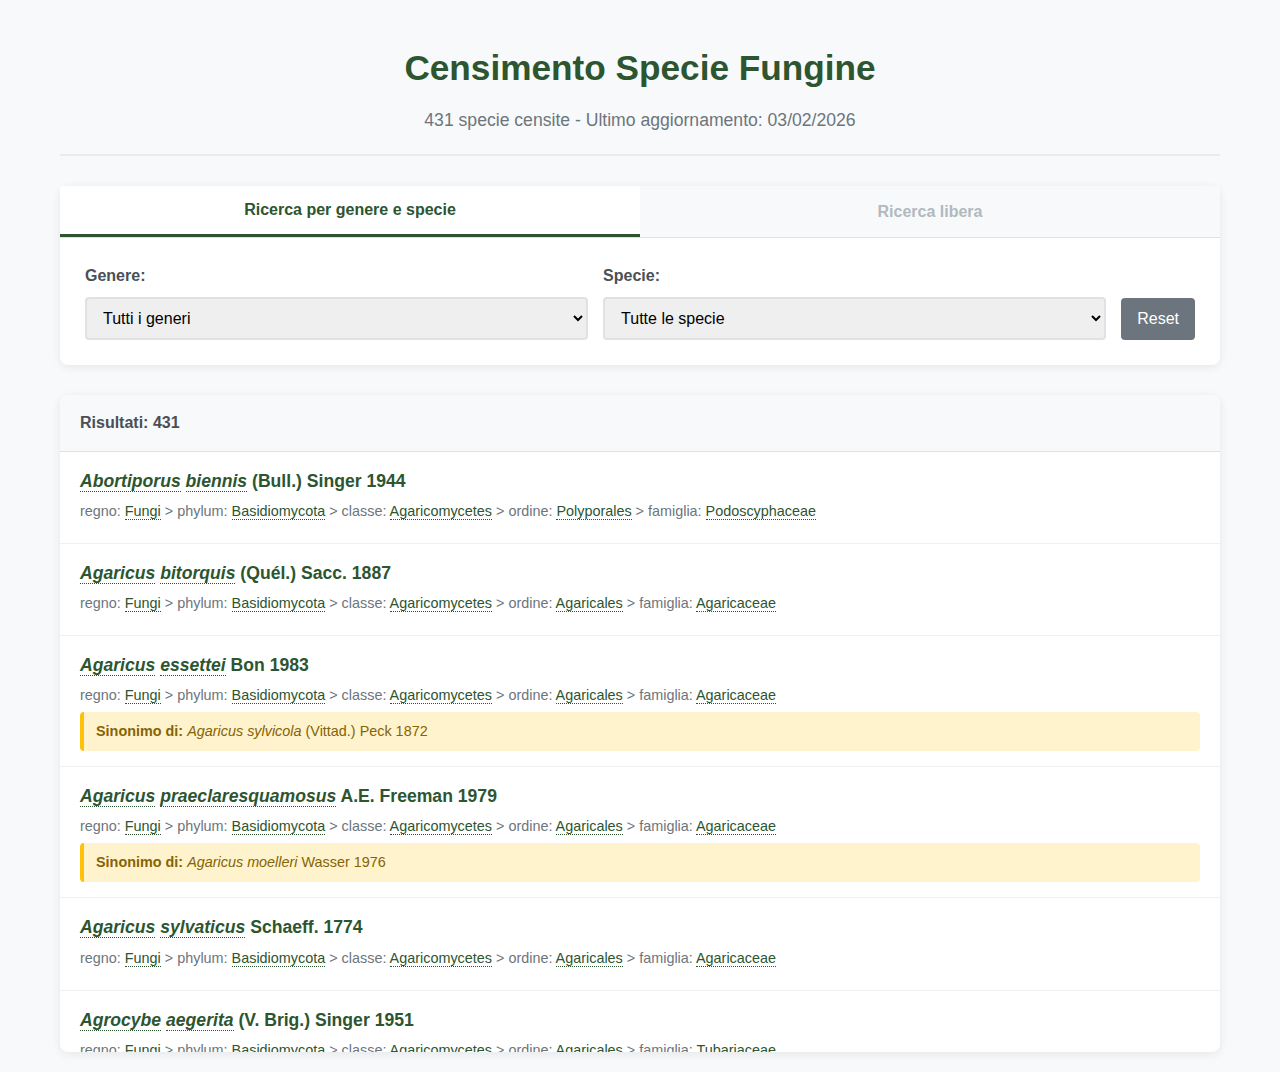
<file: index.html>
<!DOCTYPE html>
<html lang="it">

<head>
    <meta charset="UTF-8">
    <meta name="viewport" content="width=device-width, initial-scale=1.0">
    <title>Censimento Specie Fungine</title>
    <link rel="stylesheet" href="css/search.css">
</head>

<body>
    <div class="container">
        <div class="header">
            <h1>Censimento Specie Fungine</h1>
            <p id="total-count">Caricamento in corso...</p>
        </div>

        <div class="search-section">
            <div class="tabs">
                <button class="tab-button active" data-tab="genus-species">Ricerca per genere e specie</button>
                <button class="tab-button" data-tab="free-search">Ricerca libera</button>
            </div>

            <div class="tab-content">
                <!-- Genus & Species Search Tab -->
                <div class="tab-pane active" id="genus-species-pane">
                    <form class="search-form" id="search-form">
                        <div class="form-group">
                            <label for="genus-select">Genere:</label>
                            <select id="genus-select">
                                <option value="">Tutti i generi</option>
                            </select>
                        </div>

                        <div class="form-group">
                            <label for="species-select">Specie:</label>
                            <select id="species-select">
                                <option value="">Tutte le specie</option>
                            </select>
                        </div>

                        <button type="button" class="btn-reset" id="reset-btn">Reset</button>
                    </form>
                </div>

                <!-- Free Search Tab -->
                <div class="tab-pane" id="free-search-pane">
                    <form class="free-search-form" id="free-search-form">
                        <div class="form-group">
                            <div class="autocomplete-container">
                                <input type="text" id="free-search-input"
                                    placeholder="Inserisci genere, specie o qualsiasi taxon (es. Agaricus, sylvicola, Basidiomycota, Agaricales...)">
                                <div class="autocomplete-list" id="autocomplete-list"></div>
                            </div>
                        </div>

                        <button type="button" class="btn-reset" id="free-reset-btn">Reset</button>
                    </form>
                </div>
            </div>
        </div>

        <div class="results-section">
            <div class="results-header">
                <span id="results-count">Risultati: 0</span>
            </div>
            <div class="species-list" id="species-list">
                <div class="no-results">Seleziona i criteri di ricerca</div>
            </div>
        </div>
    </div>

    <script src="js/search-demo.js"></script>
</body>

</html>
</file>
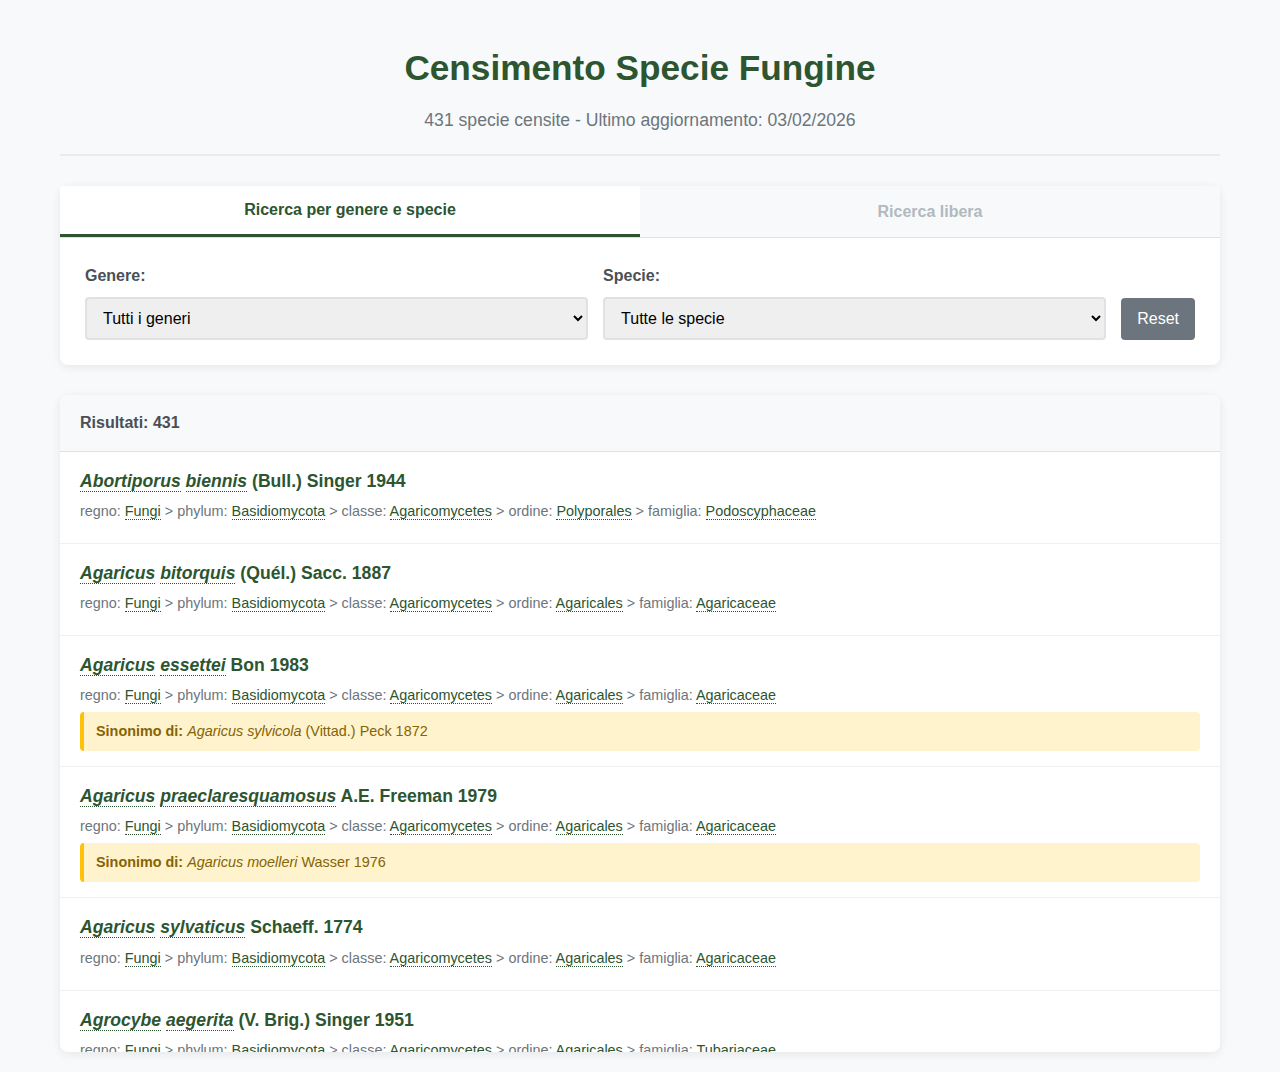
<file: census.html>
<!DOCTYPE html>
<html lang="it">

<head>
    <meta charset="UTF-8">
    <meta name="viewport" content="width=device-width, initial-scale=1.0">
    <title>Censimento Specie Fungine</title>
    <link rel="stylesheet" href="css/census.css">
</head>

<body>
    <div class="container">
        <div class="header">
            <h1>Censimento Specie Fungine</h1>
            <p id="total-count">Caricamento in corso...</p>
        </div>

        <div class="search-section">
            <div class="tabs">
                <button class="tab-button active" data-tab="genus-species">Ricerca per genere e specie</button>
                <button class="tab-button" data-tab="free-search">Ricerca libera</button>
            </div>

            <div class="tab-content">
                <!-- Genus & Species Search Tab -->
                <div class="tab-pane active" id="genus-species-pane">
                    <form class="search-form" id="search-form">
                        <div class="form-group">
                            <label for="genus-select">Genere:</label>
                            <select id="genus-select">
                                <option value="">Tutti i generi</option>
                            </select>
                        </div>

                        <div class="form-group">
                            <label for="species-select">Specie:</label>
                            <select id="species-select">
                                <option value="">Tutte le specie</option>
                            </select>
                        </div>

                        <button type="button" class="btn-reset" id="reset-btn">Reset</button>
                    </form>
                </div>

                <!-- Free Search Tab -->
                <div class="tab-pane" id="free-search-pane">
                    <form class="free-search-form" id="free-search-form">
                        <div class="form-group">
                            <div class="autocomplete-container">
                                <input type="text" id="free-search-input"
                                    placeholder="Inserisci genere, specie o qualsiasi taxon (es. Agaricus, sylvicola, Basidiomycota, Agaricales...)">
                                <div class="autocomplete-list" id="autocomplete-list"></div>
                            </div>
                        </div>

                        <button type="button" class="btn-reset" id="free-reset-btn">Reset</button>
                    </form>
                </div>
            </div>
        </div>

        <div class="results-section">
            <div class="results-header">
                <span id="results-count">Risultati: 0</span>
            </div>
            <div class="species-list" id="species-list">
                <div class="no-results">Seleziona i criteri di ricerca</div>
            </div>
        </div>
    </div>

    <script>
        let allSpecies = [];
        let filteredSpecies = [];
        let allTaxons = new Set();
        let currentTab = 'genus-species';
        let selectedAutocompleteIndex = -1;

        // DOM elements
        const genusSelect = document.getElementById('genus-select');
        const speciesSelect = document.getElementById('species-select');
        const freeSearchInput = document.getElementById('free-search-input');
        const autocompleteList = document.getElementById('autocomplete-list');
        const speciesList = document.getElementById('species-list');
        const resultsCount = document.getElementById('results-count');
        const totalCount = document.getElementById('total-count');
        const resetBtn = document.getElementById('reset-btn');
        const freeResetBtn = document.getElementById('free-reset-btn');
        const tabButtons = document.querySelectorAll('.tab-button');
        const tabPanes = document.querySelectorAll('.tab-pane');

        // Initialize the application
        function init() {
            loadExternalData('./census.json');
            setupEventListeners();
        }

        // Function to load external JSON data
        async function loadExternalData(jsonUrl) {
            try {
                const response = await fetch(jsonUrl);
                const data = await response.json();
                allSpecies = data.species.sort((a, b) => {
                    if (a.genus !== b.genus) return a.genus.localeCompare(b.genus);
                    return a.species.localeCompare(b.species);
                });
                filteredSpecies = [...allSpecies];
                buildTaxonList();
                populateDropdowns();
                updateResults();
                updateTotalCount(data);
            } catch (error) {
                console.error('Error loading data:', error);
                speciesList.innerHTML = '<div class="no-results">Errore nel caricamento dei dati</div>';
            }
        }

        // Build complete taxon list for autocomplete
        function buildTaxonList() {
            allSpecies.forEach(species => {
                // Add genus and species
                allTaxons.add(species.genus);
                allTaxons.add(species.species);

                // Parse lineage and add all taxons
                const lineageParts = species.lineage.split(' > ');
                lineageParts.forEach(part => {
                    const colonIndex = part.indexOf(':');
                    if (colonIndex !== -1) {
                        const taxonName = part.substring(colonIndex + 2).trim();
                        if (taxonName) {
                            allTaxons.add(taxonName);
                        }
                    }
                });
            });
        }

        // Populate dropdown menus
        function populateDropdowns() {
            // Get unique genera
            const genera = [...new Set(allSpecies.map(s => s.genus))].sort();
            genera.forEach(genus => {
                const option = document.createElement('option');
                option.value = genus;
                option.textContent = genus;
                genusSelect.appendChild(option);
            });

            updateSpeciesDropdown();
        }

        // Update species dropdown based on selected genus
        function updateSpeciesDropdown() {
            const selectedGenus = genusSelect.value;
            speciesSelect.innerHTML = '<option value="">Tutte le specie</option>';

            let availableSpecies = allSpecies;
            if (selectedGenus) {
                availableSpecies = allSpecies.filter(s => s.genus === selectedGenus);
            }

            const species = [...new Set(availableSpecies.map(s => s.species))].sort();
            species.forEach(spec => {
                const option = document.createElement('option');
                option.value = spec;
                option.textContent = spec;
                speciesSelect.appendChild(option);
            });
        }

        // Handle autocomplete for free search
        function handleAutocomplete(query) {
            if (!query) {
                hideAutocomplete();
                return;
            }

            const matches = [...allTaxons]
                .filter(taxon => taxon.toLowerCase().includes(query.toLowerCase()))
                .sort()
                .slice(0, 10);

            if (matches.length === 0) {
                hideAutocomplete();
                return;
            }

            showAutocomplete(matches);
        }

        function showAutocomplete(matches) {
            autocompleteList.innerHTML = matches.map((match, index) =>
                `<div class="autocomplete-item" data-value="${match}" data-index="${index}">${match}</div>`
            ).join('');
            autocompleteList.style.display = 'block';
            selectedAutocompleteIndex = -1;
        }

        function hideAutocomplete() {
            autocompleteList.style.display = 'none';
            selectedAutocompleteIndex = -1;
        }

        function selectAutocompleteItem(value) {
            freeSearchInput.value = value;
            hideAutocomplete();
            performFreeSearch();
        }

        // Filter species based on selections
        function filterSpecies() {
            const selectedGenus = genusSelect.value;
            const selectedSpecies = speciesSelect.value;

            filteredSpecies = allSpecies.filter(species => {
                const genusMatch = !selectedGenus || species.genus === selectedGenus;
                const speciesMatch = !selectedSpecies || species.species === selectedSpecies;
                return genusMatch && speciesMatch;
            });

            updateResults();
        }

        // Perform free search
        function performFreeSearch() {
            const query = freeSearchInput.value.trim().toLowerCase();

            if (!query) {
                filteredSpecies = [...allSpecies];
            } else {
                filteredSpecies = allSpecies.filter(species => {
                    return species.genus.toLowerCase().includes(query) ||
                        species.species.toLowerCase().includes(query) ||
                        species.lineage.toLowerCase().includes(query);
                });
            }

            updateResults();
        }

        function hasWord(str, word) {
            const pattern = new RegExp(`\\b${word}\\b`, 'i');
            return pattern.test(str);
        }

        // Perform taxon search
        function performTaxonSearch(taxonValue) {
            // reset search filters to avoid inconsistencies
            resetFilters();
            resetFreeSearch();

            taxonValue = taxonValue.trim().toLowerCase();

            // perform search with exact matches only
            filteredSpecies = allSpecies.filter(species => {
                if (species.genus.toLowerCase() === taxonValue) return true;
                if (species.genus.toLowerCase() === taxonValue) return true;
                if (hasWord(species.lineage, taxonValue)) return true;
            });

            updateResults();
        }

        // Handle taxon link clicks
        function handleTaxonClick(taxonValue) {
            // Switch to free search tab
            switchTab('free-search');

            // Set the search value
            freeSearchInput.value = taxonValue;
            hideAutocomplete();

            // Perform the search
            performFreeSearch();
        }

        function handleSpeciesClick(genus, species) {
            // Navigate to species detail page with parameters
            window.location.href = `species-detail.html?genus=${encodeURIComponent(genus)}&species=${encodeURIComponent(species)}`;
        }

        // Switch between tabs
        function switchTab(tabId) {
            currentTab = tabId;

            // Update tab buttons
            tabButtons.forEach(btn => {
                if (btn.dataset.tab === tabId) {
                    btn.classList.add('active');
                } else {
                    btn.classList.remove('active');
                }
            });

            // Update tab panes
            tabPanes.forEach(pane => {
                if (pane.id === `${tabId}-pane`) {
                    pane.classList.add('active');
                } else {
                    pane.classList.remove('active');
                }
            });
        }

        // Create clickable lineage with taxon links
        function createLineageWithLinks(lineage) {
            return lineage.split(' > ').map(part => {
                const colonIndex = part.indexOf(':');
                if (colonIndex !== -1) {
                    const prefix = part.substring(0, colonIndex + 2);
                    const taxonName = part.substring(colonIndex + 2).trim();
                    return `${prefix}<span class="taxon-link" onclick="performTaxonSearch('${taxonName}')">${taxonName}</span>`;
                }
                return part;
            }).join(' > ');
        }

        // Update results display
        function updateResults() {
            speciesList.scrollTop = 0;
            resultsCount.textContent = `Risultati: ${filteredSpecies.length}`;

            if (filteredSpecies.length === 0) {
                speciesList.innerHTML = '<div class="no-results">Nessuna specie trovata con i criteri selezionati</div>';
                return;
            }

            const html = filteredSpecies.map(species => {
                let synonymInfo = '';
                if (species.currentName && species.currentName !== species.fullName) {
                    synonymInfo = `
                        <div class="synonym-info">
                            <span class="synonym-label">Sinonimo di:</span> <em>${species.currentName}</em> ${species.currentAuthority}
                        </div>
                    `;
                }

                const genusLink = `<span class="taxon-link" onclick="performTaxonSearch('${species.genus}')">${species.genus}</span>`;
                const speciesLink = `<span class="taxon-link" onclick="handleSpeciesClick('${species.genus}','${species.species}')">${species.species}</span>`;
                const lineageWithLinks = createLineageWithLinks(species.lineage);

                return `
                    <div class="species-item">
                        <div class="species-name"><em>${genusLink} ${speciesLink}</em> ${species.authority}</div>
                        <div class="species-lineage">${lineageWithLinks}</div>
                        ${synonymInfo}
                    </div>
                `;
            }).join('');

            speciesList.innerHTML = html;
        }

        // Update total count display
        function updateTotalCount(data) {
            totalCount.textContent = `${data.totalSpecies} specie censite - Ultimo aggiornamento: ${new Date(data.generatedAt).toLocaleDateString('it-IT')}`;
        }

        // Reset genus/species filters
        function resetFilters() {
            genusSelect.value = '';
            speciesSelect.value = '';
            updateSpeciesDropdown();
            filteredSpecies = [...allSpecies];
            updateResults();
        }

        // Reset free search
        function resetFreeSearch() {
            freeSearchInput.value = '';
            hideAutocomplete();
            filteredSpecies = [...allSpecies];
            updateResults();
        }

        // Setup event listeners
        function setupEventListeners() {
            // Tab switching
            tabButtons.forEach(btn => {
                btn.addEventListener('click', () => {
                    switchTab(btn.dataset.tab);
                });
            });

            // Genus/Species search
            genusSelect.addEventListener('change', () => {
                updateSpeciesDropdown();
                filterSpecies();
            });

            speciesSelect.addEventListener('change', filterSpecies);
            resetBtn.addEventListener('click', resetFilters);

            // Free search
            freeSearchInput.addEventListener('input', (e) => {
                handleAutocomplete(e.target.value);
            });

            freeSearchInput.addEventListener('keydown', (e) => {
                const items = autocompleteList.querySelectorAll('.autocomplete-item');

                if (e.key === 'ArrowDown') {
                    e.preventDefault();
                    selectedAutocompleteIndex = Math.min(selectedAutocompleteIndex + 1, items.length - 1);
                    updateAutocompleteSelection(items);
                } else if (e.key === 'ArrowUp') {
                    e.preventDefault();
                    selectedAutocompleteIndex = Math.max(selectedAutocompleteIndex - 1, -1);
                    updateAutocompleteSelection(items);
                } else if (e.key === 'Enter') {
                    e.preventDefault();
                    if (selectedAutocompleteIndex >= 0 && items[selectedAutocompleteIndex]) {
                        selectAutocompleteItem(items[selectedAutocompleteIndex].dataset.value);
                    } else {
                        hideAutocomplete();
                        performFreeSearch();
                    }
                } else if (e.key === 'Escape') {
                    hideAutocomplete();
                }
            });

            // Autocomplete clicks
            autocompleteList.addEventListener('click', (e) => {
                if (e.target.classList.contains('autocomplete-item')) {
                    selectAutocompleteItem(e.target.dataset.value);
                }
            });

            // Hide autocomplete when clicking outside
            document.addEventListener('click', (e) => {
                if (!e.target.closest('.autocomplete-container')) {
                    hideAutocomplete();
                }
            });

            freeResetBtn.addEventListener('click', resetFreeSearch);
        }

        function updateAutocompleteSelection(items) {
            items.forEach((item, index) => {
                if (index === selectedAutocompleteIndex) {
                    item.classList.add('selected');
                } else {
                    item.classList.remove('selected');
                }
            });
        }

        // Initialize when DOM is loaded
        document.addEventListener('DOMContentLoaded', init);

    </script>
</body>

</html>
</file>
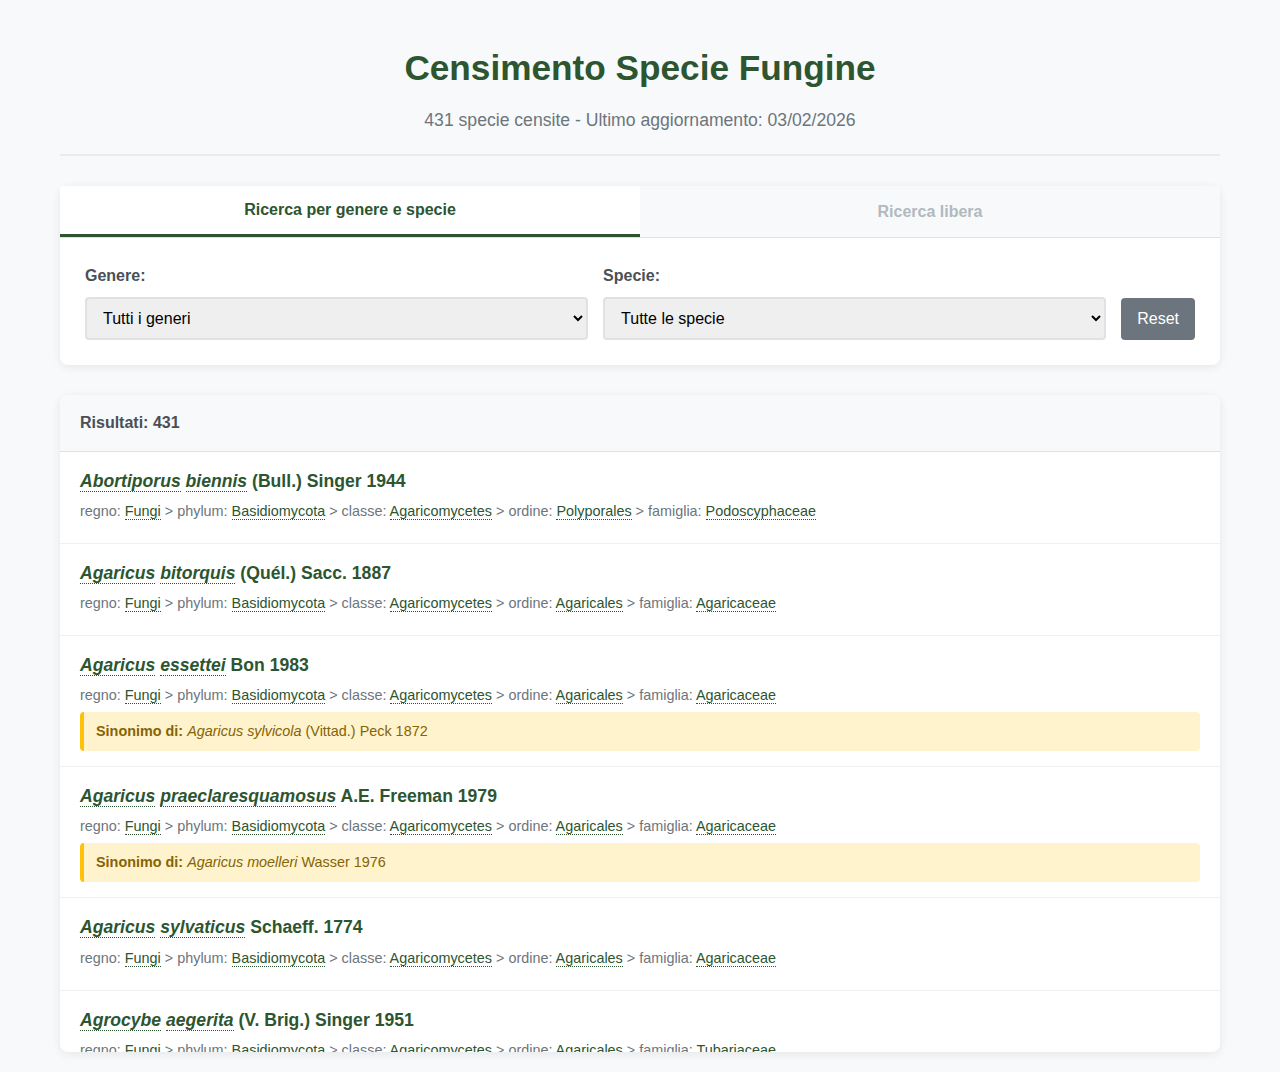
<file: search.html>
<!DOCTYPE html>
<html lang="it">

<head>
    <meta charset="UTF-8">
    <meta name="viewport" content="width=device-width, initial-scale=1.0">
    <title>Censimento Specie Fungine</title>
    <link rel="stylesheet" href="css/search.css">
</head>

<body>
    <div class="container">
        <div class="header">
            <h1>Censimento Specie Fungine</h1>
            <p id="total-count">Caricamento in corso...</p>
        </div>

        <div class="search-section">
            <div class="tabs">
                <button class="tab-button active" data-tab="genus-species">Ricerca per genere e specie</button>
                <button class="tab-button" data-tab="free-search">Ricerca libera</button>
            </div>

            <div class="tab-content">
                <!-- Genus & Species Search Tab -->
                <div class="tab-pane active" id="genus-species-pane">
                    <form class="search-form" id="search-form">
                        <div class="form-group">
                            <label for="genus-select">Genere:</label>
                            <select id="genus-select">
                                <option value="">Tutti i generi</option>
                            </select>
                        </div>

                        <div class="form-group">
                            <label for="species-select">Specie:</label>
                            <select id="species-select">
                                <option value="">Tutte le specie</option>
                            </select>
                        </div>

                        <button type="button" class="btn-reset" id="reset-btn">Reset</button>
                    </form>
                </div>

                <!-- Free Search Tab -->
                <div class="tab-pane" id="free-search-pane">
                    <form class="free-search-form" id="free-search-form">
                        <div class="form-group">
                            <div class="autocomplete-container">
                                <input type="text" id="free-search-input"
                                    placeholder="Inserisci genere, specie o qualsiasi taxon (es. Agaricus, sylvicola, Basidiomycota, Agaricales...)">
                                <div class="autocomplete-list" id="autocomplete-list"></div>
                            </div>
                        </div>

                        <button type="button" class="btn-reset" id="free-reset-btn">Reset</button>
                    </form>
                </div>
            </div>
        </div>

        <div class="results-section">
            <div class="results-header">
                <span id="results-count">Risultati: 0</span>
            </div>
            <div class="species-list" id="species-list">
                <div class="no-results">Seleziona i criteri di ricerca</div>
            </div>
        </div>
    </div>

    <script src="js/search.js"></script>
</body>

</html>
</file>
<file: css/search.css>
* {
    margin: 0;
    padding: 0;
    box-sizing: border-box;
}

body {
    font-family: 'Segoe UI', Tahoma, Geneva, Verdana, sans-serif;
    background-color: #f8f9fa;
    color: #333;
    line-height: 1.6;
}

.container {
    max-width: 1200px;
    margin: 0 auto;
    padding: 20px;
}

.header {
    text-align: center;
    margin-bottom: 30px;
    padding: 20px 0;
    border-bottom: 2px solid #e9ecef;
}

.header h1 {
    color: #2c5530;
    font-size: 2.2em;
    margin-bottom: 10px;
}

.header p {
    color: #6c757d;
    font-size: 1.1em;
}

.search-section {
    background: white;
    border-radius: 8px;
    box-shadow: 0 2px 10px rgba(0, 0, 0, 0.08);
    margin-bottom: 30px;
    overflow: visible;
}

.tabs {
    display: flex;
    background-color: #f8f9fa;
    border-bottom: 1px solid #dee2e6;
}

.tab-button {
    flex: 1;
    padding: 15px 20px;
    background: none;
    border: none;
    cursor: pointer;
    font-size: 16px;
    font-weight: 600;
    color: #b0b9c0;
    transition: all 0.3s ease;
}

.tab-button.active {
    background-color: white;
    color: #2c5530;
    border-bottom: 3px solid #2c5530;
}

.tab-button:hover:not(.active) {
    background-color: #e9ecef;
}

.tab-content {
    padding: 25px;
}

.tab-pane {
    display: none;
}

.tab-pane.active {
    display: block;
}

.search-form {
    display: grid;
    grid-template-columns: 1fr 1fr auto;
    gap: 15px;
    align-items: end;
}

.free-search-form {
    display: flex;
    flex-direction: row;
    gap: 15px;
    align-items: end;
}

.form-group {
    display: flex;
    flex-direction: column;
}

.free-search-form .form-group {
    flex: 1;
}

.form-group label {
    font-weight: 600;
    margin-bottom: 8px;
    color: #495057;
}

select,
input {
    padding: 10px 12px;
    border: 2px solid #dee2e6;
    border-radius: 4px;
    font-size: 16px;
    transition: border-color 0.3s ease;
    position: relative;
    width: 100%;
}

select:focus,
input:focus {
    outline: none;
    border-color: #2c5530;
}

.autocomplete-container {
    position: relative;
}

.autocomplete-list {
    position: absolute;
    top: 100%;
    left: 0;
    right: 0;
    background: white;
    border: 2px solid #2c5530;
    border-top: none;
    border-radius: 0 0 4px 4px;
    max-height: 200px;
    overflow-y: auto;
    z-index: 1000;
    display: none;
}

.autocomplete-item {
    padding: 10px 12px;
    cursor: pointer;
    border-bottom: 1px solid #f0f0f0;
}

.autocomplete-item:hover,
.autocomplete-item.selected {
    background-color: #f8f9fa;
}

.autocomplete-item:last-child {
    border-bottom: none;
}

.btn-reset {
    padding: 12px 16px;
    background-color: #6c757d;
    color: white;
    border: none;
    border-radius: 4px;
    cursor: pointer;
    font-size: 16px;
    transition: background-color 0.3s ease;
}

.btn-reset:hover {
    background-color: #5a6268;
}

.results-section {
    background: white;
    border-radius: 8px;
    box-shadow: 0 2px 10px rgba(0, 0, 0, 0.08);
    overflow: hidden;
}

.results-header {
    padding: 15px 20px;
    background-color: #f8f9fa;
    border-bottom: 1px solid #dee2e6;
    font-weight: 600;
    color: #495057;
}

.species-list {
    max-height: 600px;
    overflow-y: auto;
}

.species-item {
    padding: 15px 20px;
    border-bottom: 1px solid #f0f0f0;
    transition: background-color 0.2s ease;
}

.species-item:hover {
    background-color: #f8f9fa;
}

.species-item:last-child {
    border-bottom: none;
}

.species-name {
    font-size: 1.1em;
    font-weight: 600;
    color: #2c5530;
    margin-bottom: 5px;
}

.species-name em {
    font-style: italic;
}

.species-lineage {
    font-size: 0.9em;
    color: #6c757d;
    margin-bottom: 5px;
}

.taxon-link {
    color: #2c5530;
    text-decoration: none;
    border-bottom: 1px dotted #2c5530;
    cursor: pointer;
    transition: all 0.2s ease;
}

.taxon-link:hover {
    background-color: #2c5530;
    color: white;
    border-bottom-color: white;
}

.synonym-info {
    background-color: #fff3cd;
    padding: 8px 12px;
    border-left: 4px solid #ffc107;
    border-radius: 4px;
    font-size: 0.9em;
    color: #856404;
}

.synonym-label {
    font-weight: 600;
}

.no-results {
    padding: 40px 20px;
    text-align: center;
    color: #6c757d;
}

@media (max-width: 768px) {

    .search-form {
        grid-template-columns: 1fr;
    }

    .container {
        padding: 15px;
    }

    .header h1 {
        font-size: 1.8em;
    }

    .tabs {
        flex-direction: column;
    }

    .free-search-form {
        flex-direction: column;
        align-items: stretch;
    }
}
</file>
<file: css/census.css>
* {
    margin: 0;
    padding: 0;
    box-sizing: border-box;
}

body {
    font-family: 'Segoe UI', Tahoma, Geneva, Verdana, sans-serif;
    background-color: #f8f9fa;
    color: #333;
    line-height: 1.6;
}

.container {
    max-width: 1200px;
    margin: 0 auto;
    padding: 20px;
}

.header {
    text-align: center;
    margin-bottom: 30px;
    padding: 20px 0;
    border-bottom: 2px solid #e9ecef;
}

.header h1 {
    color: #2c5530;
    font-size: 2.2em;
    margin-bottom: 10px;
}

.header p {
    color: #6c757d;
    font-size: 1.1em;
}

.search-section {
    background: white;
    border-radius: 8px;
    box-shadow: 0 2px 10px rgba(0, 0, 0, 0.08);
    margin-bottom: 30px;
    overflow: visible;
}

.tabs {
    display: flex;
    background-color: #f8f9fa;
    border-bottom: 1px solid #dee2e6;
}

.tab-button {
    flex: 1;
    padding: 15px 20px;
    background: none;
    border: none;
    cursor: pointer;
    font-size: 16px;
    font-weight: 600;
    color: #b0b9c0;
    transition: all 0.3s ease;
}

.tab-button.active {
    background-color: white;
    color: #2c5530;
    border-bottom: 3px solid #2c5530;
}

.tab-button:hover:not(.active) {
    background-color: #e9ecef;
}

.tab-content {
    padding: 25px;
}

.tab-pane {
    display: none;
}

.tab-pane.active {
    display: block;
}

.search-form {
    display: grid;
    grid-template-columns: 1fr 1fr auto;
    gap: 15px;
    align-items: end;
}

.free-search-form {
    display: flex;
    flex-direction: row;
    gap: 15px;
    align-items: end;
}

.form-group {
    display: flex;
    flex-direction: column;
}

.free-search-form .form-group {
    flex: 1;
}

.form-group label {
    font-weight: 600;
    margin-bottom: 8px;
    color: #495057;
}

select,
input {
    padding: 10px 12px;
    border: 2px solid #dee2e6;
    border-radius: 4px;
    font-size: 16px;
    transition: border-color 0.3s ease;
    position: relative;
    width: 100%;
}

select:focus,
input:focus {
    outline: none;
    border-color: #2c5530;
}

.autocomplete-container {
    position: relative;
}

.autocomplete-list {
    position: absolute;
    top: 100%;
    left: 0;
    right: 0;
    background: white;
    border: 2px solid #2c5530;
    border-top: none;
    border-radius: 0 0 4px 4px;
    max-height: 200px;
    overflow-y: auto;
    z-index: 1000;
    display: none;
}

.autocomplete-item {
    padding: 10px 12px;
    cursor: pointer;
    border-bottom: 1px solid #f0f0f0;
}

.autocomplete-item:hover,
.autocomplete-item.selected {
    background-color: #f8f9fa;
}

.autocomplete-item:last-child {
    border-bottom: none;
}

.btn-reset {
    padding: 12px 16px;
    background-color: #6c757d;
    color: white;
    border: none;
    border-radius: 4px;
    cursor: pointer;
    font-size: 16px;
    transition: background-color 0.3s ease;
}

.btn-reset:hover {
    background-color: #5a6268;
}

.results-section {
    background: white;
    border-radius: 8px;
    box-shadow: 0 2px 10px rgba(0, 0, 0, 0.08);
    overflow: hidden;
}

.results-header {
    padding: 15px 20px;
    background-color: #f8f9fa;
    border-bottom: 1px solid #dee2e6;
    font-weight: 600;
    color: #495057;
}

.species-list {
    max-height: 600px;
    overflow-y: auto;
}

.species-item {
    padding: 15px 20px;
    border-bottom: 1px solid #f0f0f0;
    transition: background-color 0.2s ease;
}

.species-item:hover {
    background-color: #f8f9fa;
}

.species-item:last-child {
    border-bottom: none;
}

.species-name {
    font-size: 1.1em;
    font-weight: 600;
    color: #2c5530;
    margin-bottom: 5px;
}

.species-name em {
    font-style: italic;
}

.species-lineage {
    font-size: 0.9em;
    color: #6c757d;
    margin-bottom: 5px;
}

.taxon-link {
    color: #2c5530;
    text-decoration: none;
    border-bottom: 1px dotted #2c5530;
    cursor: pointer;
    transition: all 0.2s ease;
}

.taxon-link:hover {
    background-color: #2c5530;
    color: white;
    border-bottom-color: white;
}

.synonym-info {
    background-color: #fff3cd;
    padding: 8px 12px;
    border-left: 4px solid #ffc107;
    border-radius: 4px;
    font-size: 0.9em;
    color: #856404;
}

.synonym-label {
    font-weight: 600;
}

.no-results {
    padding: 40px 20px;
    text-align: center;
    color: #6c757d;
}

@media (max-width: 768px) {

    .search-form {
        grid-template-columns: 1fr;
    }

    .container {
        padding: 15px;
    }

    .header h1 {
        font-size: 1.8em;
    }

    .tabs {
        flex-direction: column;
    }

    .free-search-form {
        flex-direction: column;
        align-items: stretch;
    }
}
</file>
